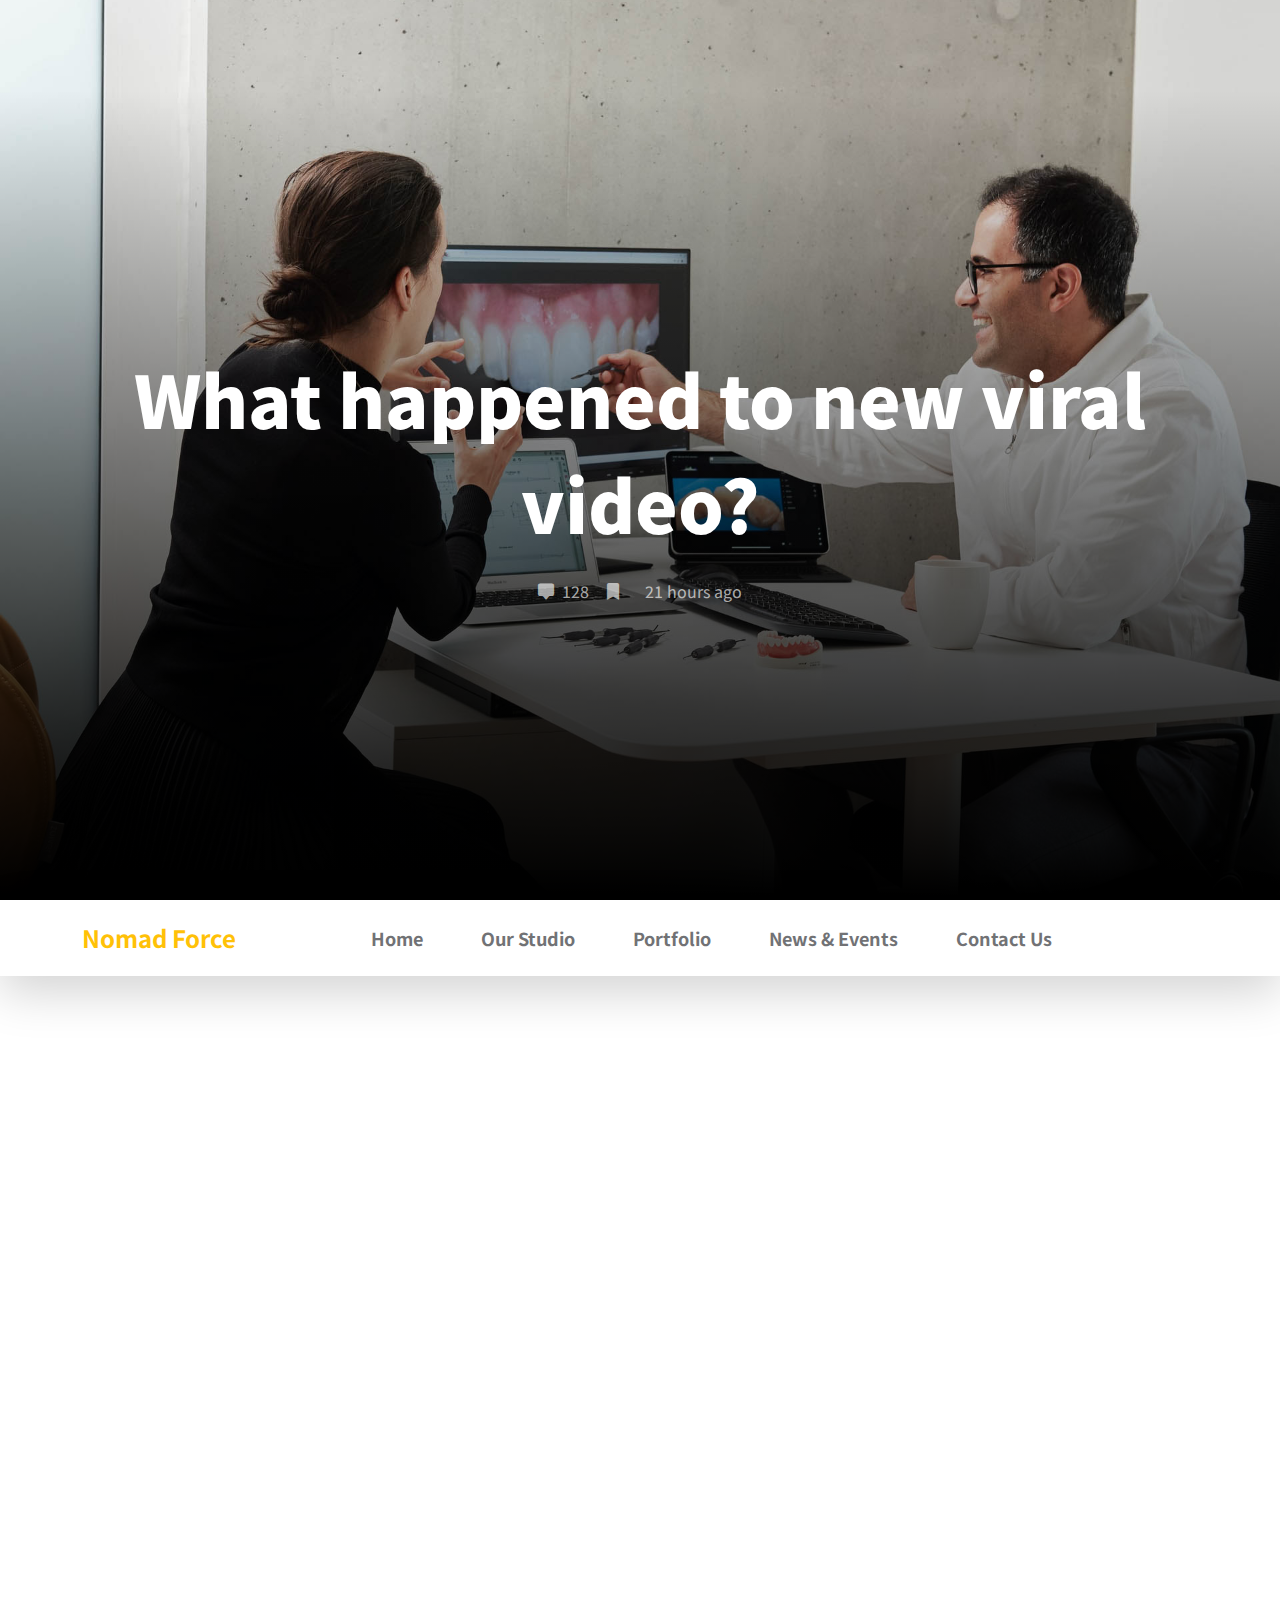
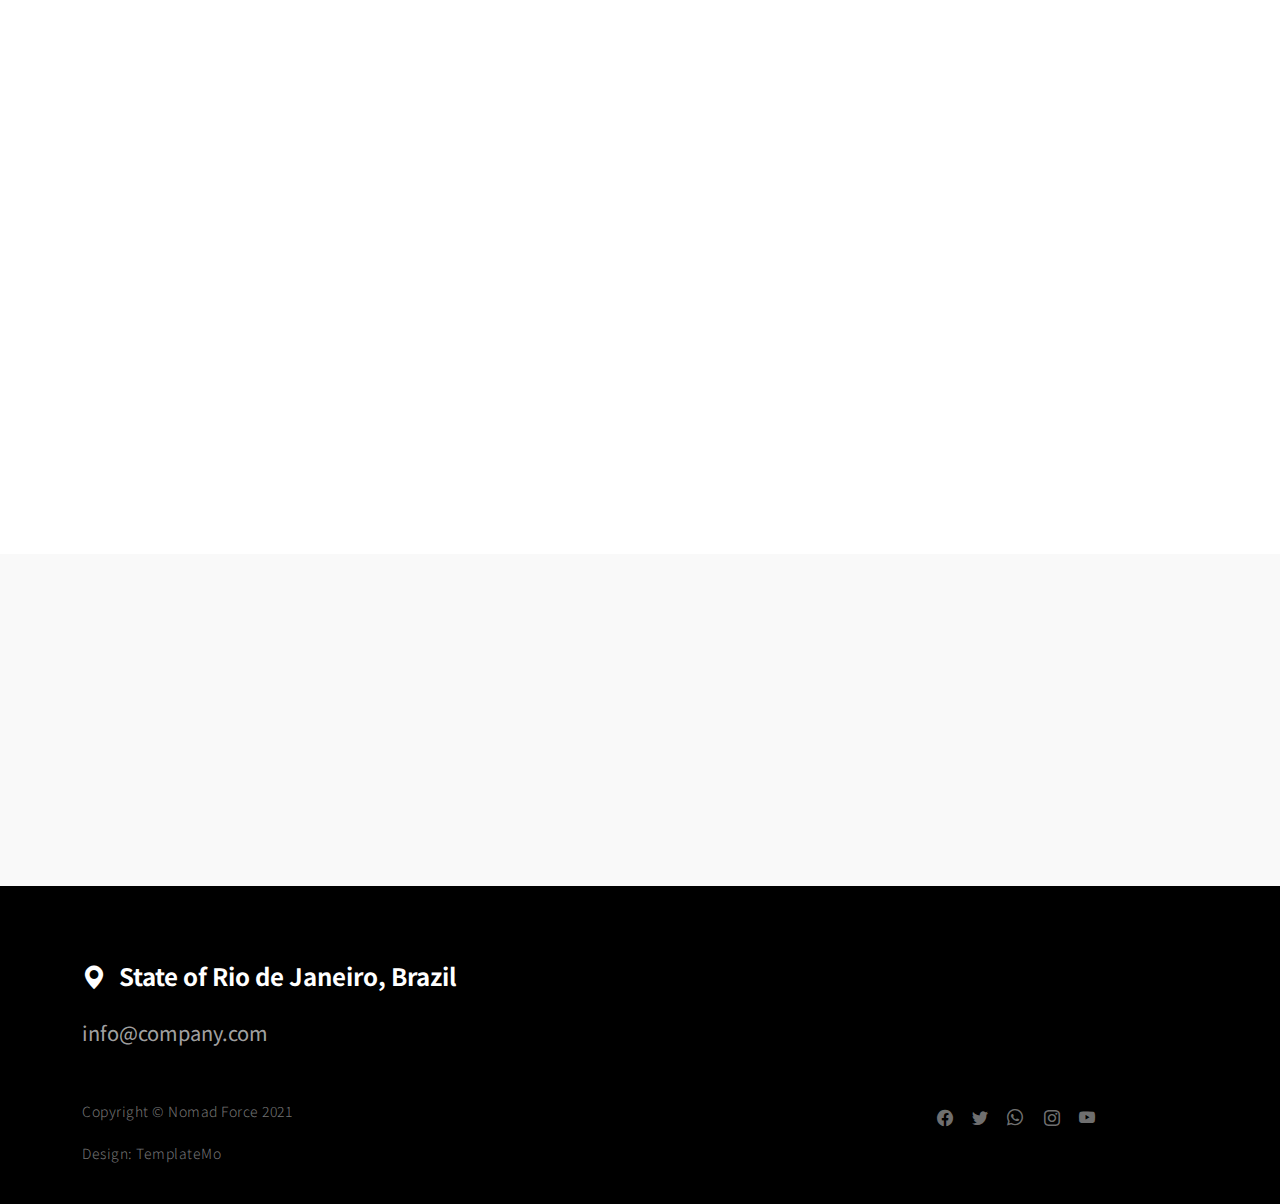
<file: stc/news-detail.html>
<!doctype html>
<html lang="en">
    <head>
        <meta charset="utf-8">
        <meta name="viewport" content="width=device-width, initial-scale=1">

        <meta name="description" content="">
        <meta name="author" content="">

        <title>Nomad Force HTML Template - News Page</title>

        <!-- CSS FILES -->
        <link rel="preconnect" href="https://fonts.googleapis.com">

        <link rel="preconnect" href="https://fonts.gstatic.com" crossorigin>

        <link href="https://fonts.googleapis.com/css2?family=Noto+Sans+JP:wght@300;400;700;900&display=swap" rel="stylesheet">
        
        <link href="css/bootstrap.min.css" rel="stylesheet">
        <link href="css/bootstrap-icons.css" rel="stylesheet">

        <link rel="stylesheet" href="css/magnific-popup.css">

        <link href="css/aos.css" rel="stylesheet">

        <link href="css/templatemo-nomad-force.css" rel="stylesheet">
<!--

TemplateMo 567 Nomad Force

https://templatemo.com/tm-567-nomad-force

-->
    </head>
    
    <body>
    
        <main>

            <section class="hero" id="hero">
                <div class="heroText">
                    <h1 class="news-detail-title text-white mt-lg-5 mb-lg-4" data-aos="zoom-in" data-aos-delay="300">
                        What happened to new viral video?
                    </h1>

                    <div class="d-flex justify-content-center align-items-center">
                        <a href="#" class="text-secondary-white-color social-share-link">
                            <i class="bi-chat-square-fill me-1"></i>
                            128
                        </a>

                        <a href="#" class="social-share-link bi-bookmark-fill ms-3 me-4"></a>
                        
                        <span>21 hours ago</span>
                    </div>
                </div>

                <div class="videoWrapper">
                    <img src="images/news/caroline-lm-uqveD8dYPUM-unsplash.jpg" class="img-fluid news-detail-image" alt="">
                </div>

                <div class="overlay"></div>
            </section>

            <nav class="navbar navbar-expand-lg bg-light shadow-lg">
                <div class="container">
                    <a class="navbar-brand" href="index.html">
                        <strong>Nomad Force</strong>
                    </a>

                    <button class="navbar-toggler" type="button" data-bs-toggle="collapse" data-bs-target="#navbarNav" aria-controls="navbarNav" aria-expanded="false" aria-label="Toggle navigation">
                        <span class="navbar-toggler-icon"></span>
                    </button>

                    <div class="collapse navbar-collapse" id="navbarNav">
                        <ul class="navbar-nav mx-auto">
                            <li class="nav-item active">
                                <a class="nav-link" href="index.html#hero">Home</a>
                            </li>

                            <li class="nav-item">
                                <a class="nav-link" href="index.html#about">Our Studio</a>
                            </li>

                            <li class="nav-item">
                                <a class="nav-link" href="index.html#portfolio">Portfolio</a>
                            </li>

                            <li class="nav-item">
                                <a class="nav-link" href="index.html#news">News & Events</a>
                            </li>

                            <li class="nav-item">
                                <a class="nav-link" href="index.html#contact">Contact Us</a>
                            </li>
                        </ul>
                    </div>
                </div>
            </nav>

            <section class="news-detail section-padding">
                <div class="container">
                    <div class="row">
                        <div class="col-lg-8 col-10 mx-auto">
                            <h2 class="mb-3" data-aos="fade-up">What happened to new viral video?</h2>

                            <p class="me-4" data-aos="fade-up">Lorem ipsum dolor sit amet, consectetur adipiscing elit, sed do eiusmod tempor incididunt ut labore et dolore magna aliqua. Quis ipsum suspendisse ultrices gravida. Risus commodo viverra maecenas accumsan.</p>

                            <p data-aos="fade-up">Nullam id lorem commodo, pharetra sapien ut, accumsan ligula. Sed sit amet sem pulvinar, imperdiet eros quis, vestibulum felis. Pellentesque posuere scelerisque sodales.</p>

                            <div class="clearfix my-4 mt-lg-0 mt-5">
                                <div class="col-md-6 float-md-end mb-3 ms-md-3" data-aos="fade-up">
                                    <figure class="figure">
                                        <img src="images/news/jean-philippe-delberghe-MmanXAs1sKw-unsplash.jpeg" class="img-fluid news-image" alt="">

                                        <figcaption class="figure-caption text-end">A caption for the above image.</figcaption>
                                    </figure>
                                </div>

                                  <p data-aos="fade-up">
                                    Morbi scelerisque urna in orci elementum, nec mollis ligula luctus. Proin ullamcorper pulvinar commodo. Quisque tortor nunc, ultricies efficitur ex sit amet, tempus rutrum libero. In nec faucibus tellus. 
                                  </p>

                                  <p data-aos="fade-up">
                                    Donec justo orci, pretium ultricies ante eget, bibendum semper enim. Nunc efficitur purus suscipit leo placerat, a ultricies purus gravida. Sed sollicitudin ornare porta. Mauris convallis sit amet purus sed rutrum.
                                  </p>

                                  <p data-aos="fade-up">
                                    This Bootstrap 5 layout is provided by TemplateMo website and it is free to use for any of your website. You are allowed to edit it in any way you like. However, please do not redistribute this template ZIP file for a template download purpose on any other website such as Free CSS collection websites.
                                  </p>
                            </div>

                            <div class="social-share d-flex mt-5">
                                <span class="me-4" data-aos="zoom-in">Share this article:</span>

                                <a href="#" class="social-share-icon bi-facebook" data-aos="zoom-in"></a>

                                <a href="#" class="social-share-icon bi-twitter mx-3" data-aos="zoom-in"></a>

                                <a href="#" class="social-share-icon bi-envelope" data-aos="zoom-in"></a>
                            </div>
                        </div>

                    </div>
                </div>
            </section>

            <section class="related-news section-padding">
                <div class="container">
                    <div class="row">

                        <div class="col-lg-8 col-10 mx-auto text-center">
                            <span class="d-block" data-aos="zoom-in">Next article</span>

                            <h3 class="news-title" data-aos="fade-up">
                                <a href="news-detail.html" class="news-title-link">Job Opportunities - Digital Marketing</a>
                            </h3>
                        </div>

                    </div>
                </div>
            </section>

        </main>

        <footer class="site-footer">
            <div class="container">
                <div class="row">

                    <div class="col-12">
                        <h5 class="text-white">
                            <i class="bi-geo-alt-fill me-2"></i>
                            State of Rio de Janeiro, Brazil
                        </h5>

                        <a href="mailto:info@company.com" class="custom-link mt-3 mb-5">
                            info@company.com
                        </a>
                    </div>

                    <div class="col-6">
                        <p class="copyright-text mb-0">Copyright © Nomad Force 2021 
                        
                        <br><br>Design: <a href="https://templatemo.com/page/1" target="_parent">TemplateMo</a></p>
                    
                    </div>

                    <div class="col-lg-3 col-5 ms-auto">
                        <ul class="social-icon">
                            <li><a href="#" class="social-icon-link bi-facebook"></a></li>

                            <li><a href="#" class="social-icon-link bi-twitter"></a></li>

                            <li><a href="#" class="social-icon-link bi-whatsapp"></a></li>

                            <li><a href="#" class="social-icon-link bi-instagram"></a></li>

                            <li><a href="#" class="social-icon-link bi-youtube"></a></li>
                        </ul>
                    </div>

                </div>
            </section>
        </footer>

        <!-- JAVASCRIPT FILES -->
        <script src="js/jquery.min.js"></script>
        <script src="js/bootstrap.bundle.min.js"></script>
        <script src="js/jquery.sticky.js"></script>
        <script src="js/aos.js"></script>
        <script src="js/jquery.magnific-popup.min.js"></script>
        <script src="js/magnific-popup-options.js"></script>
        <script src="js/scrollspy.min.js"></script>
        <script src="js/custom.js"></script>

    </body>
</html>
</file>
<file: stc/css/templatemo-nomad-force.css>
/*

TemplateMo 567 Nomad Force

https://templatemo.com/tm-567-nomad-force

*/

/*---------------------------------------
  CUSTOM PROPERTIES ( VARIABLES )             
-----------------------------------------*/
:root {
  --white-color:                  #FFFFFF;
  --primary-color:                #ffc107;
  --section-bg-color:             #f9f9f9;
  --dark-color:                   #000000;
  --grey-color:                   #fcfeff;
  --text-secondary-white-color:   rgba(255, 255, 255, 0.98);
  --title-color:                  #565758;
  --p-color:                      #717275;

  --body-font-family:           'Noto Sans JP', sans-serif;

  --h1-font-size:               72px;
  --h2-font-size:               42px;
  --h3-font-size:               36px;
  --h4-font-size:               32px;
  --h5-font-size:               24px;
  --h6-font-size:               22px;
  --p-font-size:                20px;
  --copyright-text-font-size:   14px;
  --custom-link-font-size:      12px;

  --font-weight-light:          300;
  --font-weight-normal:         400;
  --font-weight-bold:           700;
  --font-weight-black:          900;
}

body,
html {
  height: 100%;
}

body {
    background: var(--white-color);
    font-family: var(--body-font-family);    
    /*position: relative;(/)*/
}

/*---------------------------------------
  TYPOGRAPHY               
-----------------------------------------*/

h2,
h3,
h4,
h5,
h6 {
  color: var(--dark-color);
  line-height: inherit;
}

h1,
h2,
h3,
h4,
h5,
h6 {
  font-weight: var(--font-weight-bold);
}

h1,
h2 {
  font-weight: var(--font-weight-black);
}

h1 {
  font-size: var(--h1-font-size);
  line-height: normal;
}

h2 {
  font-size: var(--h2-font-size);
}

h3 {
  font-size: var(--h3-font-size);
}

h4 {
  font-size: var(--h4-font-size);
}

h5 {
  font-size: var(--h5-font-size);
}

h6 {
  font-size: var(--h6-font-size);
}

p {
  color: var(--p-color);
  font-size: var(--p-font-size);
  font-weight: var(--font-weight-light);
  letter-spacing: 0.5px;
}

.text-secondary-white-color {
  color: var(--text-secondary-white-color);
}

a, 
button {
  touch-action: manipulation;
  transition: all 0.3s;
}

a {
  color: var(--p-color);
  text-decoration: none;
}

a:hover {
  color: var(--primary-color);
}

::selection {
  background: var(--dark-color);
  color: var(--white-color);
}

.custom-underline {
  border-bottom: 2px solid var(--white-color);
  color: var(--white-color);
  padding-bottom: 4px;
}

.videoWrapper {
  position: relative;
  padding-bottom: 56.25%; /* 16:9 */
  height: 0;
  z-index: -100;
}

.custom-video {
  position: absolute;
  top: 0;
  left: 0;
  width: 100%;
  height: 100%;
}

.overlay {
  background: linear-gradient(to top, #000, transparent 90%);
  position: absolute;
  top: 0;
  right: 0;
  bottom: 0;
  left: 0;
}

/*---------------------------------------
  CUSTOM LINK               
-----------------------------------------*/
.custom-links {
  max-width: 230px;
}

.custom-link {
  position: relative;
  overflow: hidden;
  z-index: 1;
  display: inline-block;
  transition: all .3s cubic-bezier(.645,.045,.355,1);
}

.custom-link::after {
  content: "";
  width: 0;
  height: 2px;
  bottom: 0;
  position: absolute;
  left: auto;
  right: 0;
  z-index: -1;
  transition: width .6s cubic-bezier(.25,.8,.25,1) 0s;
  background: currentColor;
}

.custom-link:hover::after {
  width: 100%;
  left: 0;
  right: auto;
}

.custom-link:hover,
.custom-link:hover::after {
  color: var(--white-color);
}

b,
strong {
  font-weight: var(--font-weight-bold);
}

/*---------------------------------------
  NAVIGATION               
-----------------------------------------*/

.navbar {
  z-index: 9;
  right: 0;
  left: 0;
  padding-top: 15px;
  padding-bottom: 15px;
}

.navbar-brand {
  color: var(--primary-color);
  font-size: 24px;
  font-weight: var(--font-weight-bold);
}

.navbar-expand-lg .navbar-nav .nav-link {
  padding-right: 15px;
  padding-left: 15px;
}

.navbar-nav .nav-link::after {
  content: "\f140";
  font-family: bootstrap-icons;
  display: inline-block;
  margin-left: 10px;
  color: var(--primary-color);
  opacity: 0;
  -webkit-transition: opacity 0.3s, -webkit-transform 0.3s;
  -moz-transition: opacity 0.3s, -moz-transform 0.3s;
  transition: opacity 0.3s, transform 0.3s;
  -webkit-transform: translateY(10px);
  -moz-transform: translateY(10px);
  transform: translateY(10px);
}

.navbar-nav .nav-link:hover::after {
  opacity: 1;
  -webkit-transform: translateY(0px);
  -moz-transform: translateY(0px);
  transform: translateY(0px);
}

.navbar-nav .nav-link {
  color: var(--p-color);
  font-size: 18px;
  font-weight: var(--font-weight-bold);
  position: relative;
}

.navbar-nav .nav-link:hover::after,
.navbar-nav .nav-item.active .nav-link::after {
  color: var(--primary-color);
  opacity: 1;
  -webkit-transform: translateY(0px);
  -moz-transform: translateY(0px);
  transform: translateY(0px);
}

.navbar-nav .nav-item.active .nav-link,
.nav-link:focus, 
.nav-link:hover {
  color: var(--dark-color);
}

.nav-link:focus {
  color: var(--p-color);
}

.navbar-toggler {
  border: 0;
  padding: 0;
  cursor: pointer;
  margin: 0;
  width: 30px;
  height: 35px;
  outline: none;
}

.navbar-toggler:focus {
  outline: none;
  box-shadow: none;
}

.navbar-toggler[aria-expanded="true"] .navbar-toggler-icon {
  background: transparent;
}

.navbar-toggler[aria-expanded="true"] .navbar-toggler-icon:before,
.navbar-toggler[aria-expanded="true"] .navbar-toggler-icon:after {
  transition: top 300ms 50ms ease, -webkit-transform 300ms 350ms ease;
  transition: top 300ms 50ms ease, transform 300ms 350ms ease;
  transition: top 300ms 50ms ease, transform 300ms 350ms ease, -webkit-transform 300ms 350ms ease;
  top: 0;
}

.navbar-toggler[aria-expanded="true"] .navbar-toggler-icon:before {
  transform: rotate(45deg);
}

.navbar-toggler[aria-expanded="true"] .navbar-toggler-icon:after {
  transform: rotate(-45deg);
}

.navbar-toggler .navbar-toggler-icon {
  background: var(--dark-color);
  transition: background 10ms 300ms ease;
  display: block;
  width: 30px;
  height: 2px;
  position: relative;
}

.navbar-toggler .navbar-toggler-icon:before,
.navbar-toggler .navbar-toggler-icon:after {
  transition: top 300ms 350ms ease, -webkit-transform 300ms 50ms ease;
  transition: top 300ms 350ms ease, transform 300ms 50ms ease;
  transition: top 300ms 350ms ease, transform 300ms 50ms ease, -webkit-transform 300ms 50ms ease;
  position: absolute;
  right: 0;
  left: 0;
  background: var(--dark-color);
  width: 30px;
  height: 2px;
  content: '';
}

.navbar-toggler .navbar-toggler-icon:before {
  top: -8px;
}

.navbar-toggler .navbar-toggler-icon:after {
  top: 8px;
}

/*---------------------------------------
  HERO              
-----------------------------------------*/
.hero {
  position: relative;
  overflow: hidden;
}

@media screen and (min-width: 992px) {
  .hero {
    height: 100vh;
  }

  .custom-video,
  .news-detail-image {
    object-fit: cover;
    width: 100vw;
    height: 100vh;
  }

  .sticky-wrapper {
    /*position: relative;
    bottom: 76px;*/
  }
}

.heroText {
  position: absolute;
  z-index: 9;
  top: 50%;
  left: 50%;
  transform: translate(-50%, -50%);
  width: 85%;
  text-align: center;
}

/*---------------------------------------
  ABOUT & TEAM MEMBERS               
-----------------------------------------*/
.about-image,
.team-image {
  width: 100%;
  height: 100%;
  max-height: 635px;
  min-height: 475px;
  object-fit: cover;
}

.team-thumb {
  background: var(--white-color);
  position: absolute;
  bottom: 0;
  right: 0;
  width: 65%;
  padding: 22px 32px 32px 32px;
}

.carousel-control-next, 
.carousel-control-prev {
  top: auto;
  bottom: 2.5rem;
}

.carousel-control-prev {
  right: 4rem;
  left: auto;
}

.carousel-control-next-icon, 
.carousel-control-prev-icon {
  background-color: var(--dark-color);
  background-size: 50% 50%;
  border-radius: 100px;
  width: 3rem;
  height: 3rem;
}

/*---------------------------------------
  PORTFOLIO               
-----------------------------------------*/
.portfolio-thumb {
  position: relative;
  overflow: hidden;
}

.portfolio-info {
  margin: 20px;
}

/*---------------------------------------
  NEWS & EVENTS               
-----------------------------------------*/

.news,
.related-news {
  background: var(--section-bg-color);
}

.news-thumb {
  position: relative;
}

.news-category {
  background: var(--white-color);
  position: absolute;
  z-index: 9;
  top: 0;
  left: 0;
  padding: 4px 12px;
  display: inline-block;
}

.news-text-info {
  margin: 0 20px;
}

.news-title {
  margin-top: 15px;
  margin-bottom: 15px;
}

.news-title-link {
  color: var(--title-color);
  display: inline-block;
}

.news-title-link:hover {
  color: var(--dark-color);
}

.portfolio-image,
.news-image {
  display: block;
  transition: transform 0.6s ease-out;
}

.news-image-hover {
  display: inline-block;
  position: relative;
  overflow: hidden;
  z-index: 1;
  transition: all .3s cubic-bezier(.645,.045,.355,1);
  padding-bottom: 4px;
  height: 100%;
}

.news-image-hover::after {
  content: "";
  width: 0;
  height: 4px;
  bottom: 0;
  position: absolute;
  left: auto;
  right: 0;
  z-index: -1;
  transition: width .6s cubic-bezier(.25,.8,.25,1) 0s;
  background: #198754;
}

.news-image-hover-warning::after {
  background: #ffc107;
}

.news-image-hover-primary::after {
  background: #0d6efd;
}

.news-image-hover-success::after {
  background: #198754;
}

.news-image-hover:hover::after {
  width: 100%;
  left: 0;
  right: auto;
  z-index: 9;
}

.image-popup:hover .portfolio-image,
.news-image-hover:hover .news-image {
  transform: scale(1.02);
}

.news-two-column {
  min-height: 199px;
  margin-bottom: 16px;
}

.news-two-column .news-image {
  width: 100%;
  height: 100%;
  object-fit: cover;
}

.social-share-link,
.social-share-link + span {
  color: rgba(255, 255, 255, 0.65);
}

/*---------------------------------------
  SECTION               
-----------------------------------------*/
.section-padding {
  padding-top: 7rem;
  padding-bottom: 7rem;
}

/*---------------------------------------
  CONTACT              
-----------------------------------------*/
.contact-info {
  padding: 40px;
}

.contact-form .form-control {
  border-radius: 0;
  font-weight: var(--font-weight-normal);
  padding-top: 12px;
  padding-bottom: 12px;
}

.contact-form button[type='submit'] {
  background: var(--dark-color);
  border: none;
  border-radius: 100px;
  color: var(--white-color);
  font-weight: var(--font-weight-bold);
  text-transform: uppercase;
  padding: 16px;
  transition: all 0.6s ease-out;
}

.contact-form button[type='submit']:hover {
  background: var(--primary-color);
}

.form-label {
  color: var(--p-color);
  font-weight: var(--font-weight-bold);
}

.map-iframe {
  display: block;
  filter: grayscale(100);
}

/*---------------------------------------
  SITE FOOTER               
-----------------------------------------*/
.site-footer {
  background: var(--dark-color);
  padding-top: 4.5rem;
  padding-bottom: 2.5rem;
}

.site-footer .custom-link {
  color: rgba(255, 255, 255, 0.65);
  font-size: var(--p-font-size);
}

.site-footer .custom-link:hover,
.site-footer .social-icon-link:hover {
  color: var(--white-color);
}

.copyright-text {
  color: rgba(255, 255, 255, 0.45);
  font-size: var(--copyright-text-font-size);
}

/*---------------------------------------
  SOCIAL ICON               
-----------------------------------------*/
.social-icon {
  margin: 0;
  padding: 0;
}

.social-icon li {
  list-style: none;
  display: inline-block;
  vertical-align: top;
}

.social-icon-link {
  color: rgba(255, 255, 255, 0.45);
  font-size: 1rem;
  display: inline-block;
  vertical-align: top;
  margin-top: 4px;
  margin-bottom: 4px;
  margin-right: 15px;
}

.social-icon-link:hover {
  color: var(--primary-color);
}

/*---------------------------------------
  RESPONSIVE STYLES               
-----------------------------------------*/
@media screen and (min-width: 1600px) {
  .news-two-column {
    min-height: 232.5px;
  }
}

@media screen and (max-width: 991px) {
  h1 {
    font-size: 48px;
  }

  h2 {
    font-size: 36px;
  }

  h3 {
    font-size: 32px;
  }

  h4 {
    font-size: 28px;
  }

  h5 {
    font-size: 20px;
  }

  h6 {
    font-size: 18px;
  }

  .navbar {
    padding-top: 10px;
    padding-bottom: 10px;
  }

  .section-padding {
    padding-top: 6rem;
    padding-bottom: 6rem;
  }

  .team-thumb {
    left: 0;
    width: auto;
  }

  .news-two-column {
    height: auto !important;
    min-height: inherit;
  }

  .news .col-12 .news-two-column:first-child {
    margin-bottom: 38px;
  }
}

@media screen and (max-width: 767px) {
  .news-detail-title {
    font-size: 36px;
  }
}

@media screen and (max-width: 360px) {
  h1 {
    font-size: 32px;
  }

  .heroText p {
    font-size: 14px;
  }
}

@media screen and (max-width: 359px) {
  .news-detail-title {
    font-size: 22px;
  }
}
</file>
